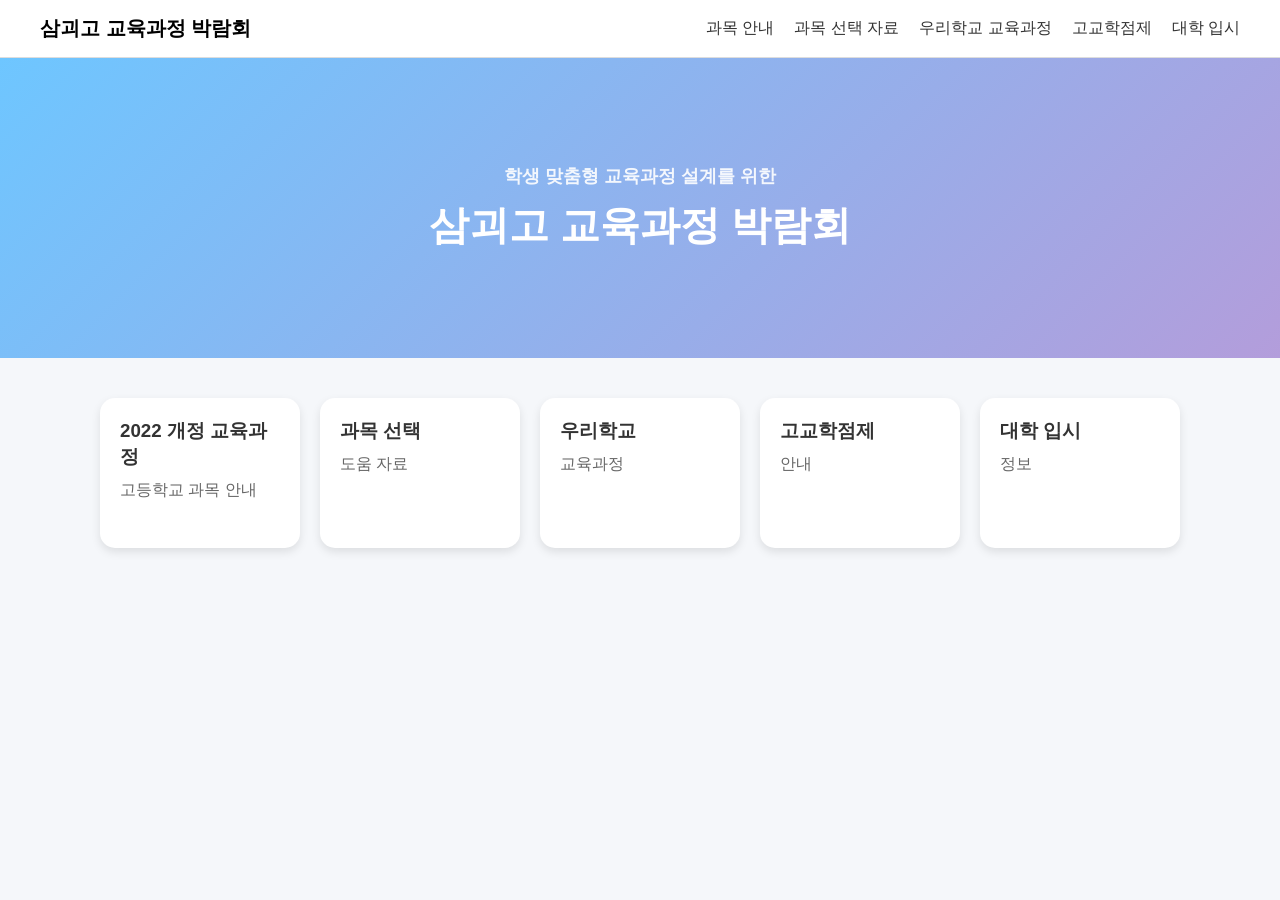
<file: index.html>
<!DOCTYPE html>
<html lang="ko">
<head>
    <meta charset="UTF-8">
    <title>랜선 교육과정 박람회</title>
    <link href="samgoe.css" rel="stylesheet">
</head>
<body>

    <!-- 헤더 -->
    <header>
        <div class="logo">삼괴고 교육과정 박람회</div>
        <nav>
            <ul>
                <li>과목 안내</li>
                <li>과목 선택 자료</li>
                <li>우리학교 교육과정</li>
                <li>고교학점제</li>
                <li>대학 입시</li>
            </ul>
        </nav>
    </header>

    <!-- 메인 배너 -->
    <section class="hero">
        <div class="hero-text">
            <h2>학생 맞춤형 교육과정 설계를 위한</h2>
            <h1>삼괴고 교육과정 박람회</h1>
        </div>
    </section>

    <!-- 카드 섹션 -->
    <section class="cards">
        <div class="card">
            <h3>2022 개정 교육과정</h3>
            <p>고등학교 과목 안내</p>
        </div>

        <div class="card">
            <h3>과목 선택</h3>
            <p>도움 자료</p>
        </div>

        <div class="card">
            <h3>우리학교</h3>
            <p>교육과정</p>
        </div>

        <div class="card">
            <h3>고교학점제</h3>
            <p>안내</p>
        </div>

        <div class="card">
            <h3>대학 입시</h3>
            <p>정보</p>
        </div>
    </section>

</body>
</html>
</file>
<file: samgoe.css>
/* 기본 설정 */
* {
    margin: 0;
    padding: 0;
    box-sizing: border-box;
    font-family: "Noto Sans KR", sans-serif;
}

body {
    background-color: #f5f7fa;
}

/* 헤더 */
header {
    display: flex;
    justify-content: space-between;
    align-items: center;
    padding: 15px 40px;
    background-color: white;
    border-bottom: 1px solid #ddd;
}

.logo {
    font-weight: bold;
    font-size: 20px;
}

nav ul {
    display: flex;
    list-style: none;
    gap: 20px;
}

nav li {
    cursor: pointer;
    color: #333;
}

/* 배너 */
.hero {
    height: 300px;
    background: linear-gradient(135deg, #6ec6ff, #b39ddb);
    display: flex;
    justify-content: center;
    align-items: center;
    color: white;
    text-align: center;
}

.hero h1 {
    font-size: 40px;
    margin-top: 10px;
}

.hero h2 {
    font-size: 18px;
    opacity: 0.9;
}

/* 카드 영역 */
.cards {
    display: flex;
    justify-content: center;
    gap: 20px;
    padding: 40px;
    flex-wrap: wrap;
}

/* 카드 */
.card {
    width: 200px;
    height: 150px;
    background-color: white;
    border-radius: 15px;
    box-shadow: 0 4px 10px rgba(0,0,0,0.1);
    padding: 20px;
    transition: transform 0.2s;
}

.card:hover {
    transform: translateY(-5px);
}

.card h3 {
    margin-bottom: 10px;
    color: #333;
}

.card p {
    color: #666;
}
</file>
<file: 박람회css.css>
/* 기본 설정 */
* {
    margin: 0;
    padding: 0;
    box-sizing: border-box;
    font-family: "Noto Sans KR", sans-serif;
}

body {
    background-color: #f5f7fa;
}

/* 헤더 */
header {
    display: flex;
    justify-content: space-between;
    align-items: center;
    padding: 15px 40px;
    background-color: white;
    border-bottom: 1px solid #ddd;
}

.logo {
    font-weight: bold;
    font-size: 20px;
}

nav ul {
    display: flex;
    list-style: none;
    gap: 20px;
}

nav li {
    cursor: pointer;
    color: #333;
}

/* 배너 */
.hero {
    height: 300px;
    background: linear-gradient(135deg, #6ec6ff, #b39ddb);
    display: flex;
    justify-content: center;
    align-items: center;
    color: white;
    text-align: center;
}

.hero h1 {
    font-size: 40px;
    margin-top: 10px;
}

.hero h2 {
    font-size: 18px;
    opacity: 0.9;
}

/* 카드 영역 */
.cards {
    display: flex;
    justify-content: center;
    gap: 20px;
    padding: 40px;
    flex-wrap: wrap;
}

/* 카드 */
.card {
    width: 200px;
    height: 150px;
    background-color: white;
    border-radius: 15px;
    box-shadow: 0 4px 10px rgba(0,0,0,0.1);
    padding: 20px;
    transition: transform 0.2s;
}

.card:hover {
    transform: translateY(-5px);
}

.card h3 {
    margin-bottom: 10px;
    color: #333;
}

.card p {
    color: #666;
}
</file>
